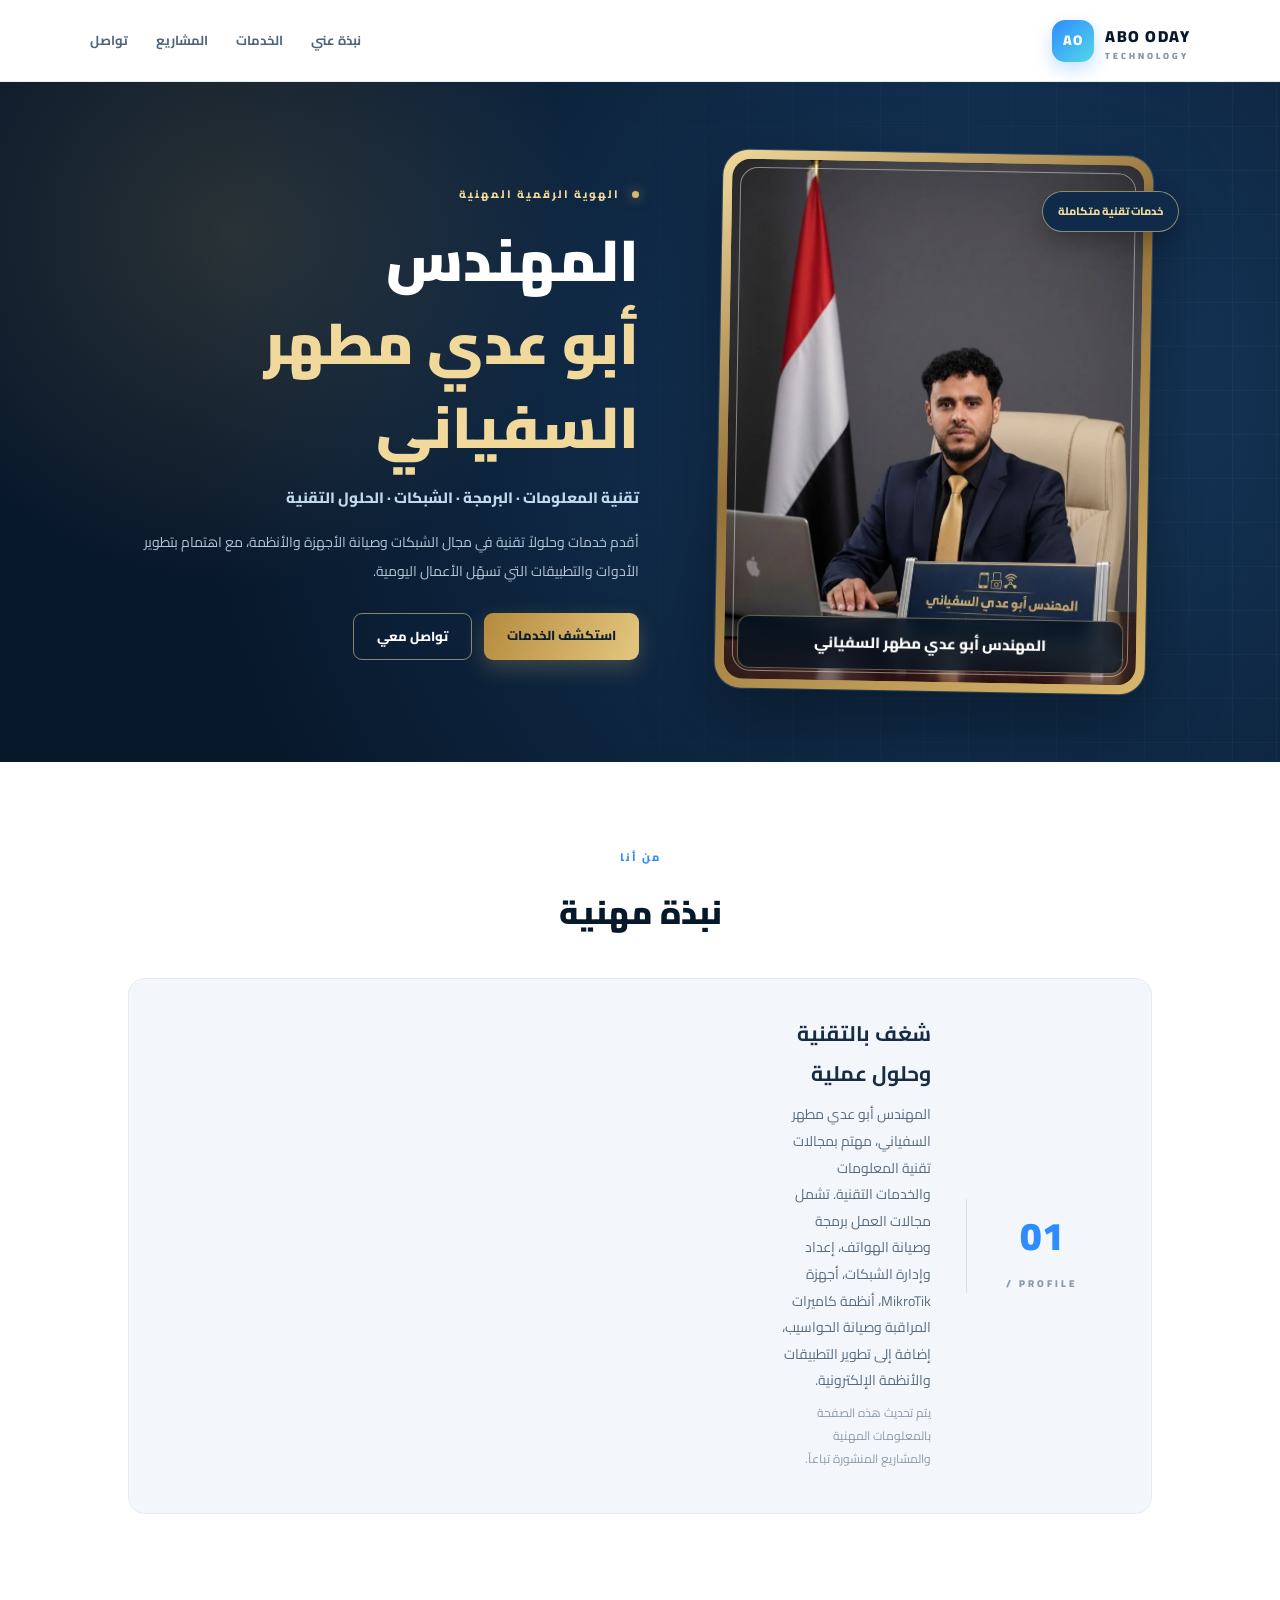
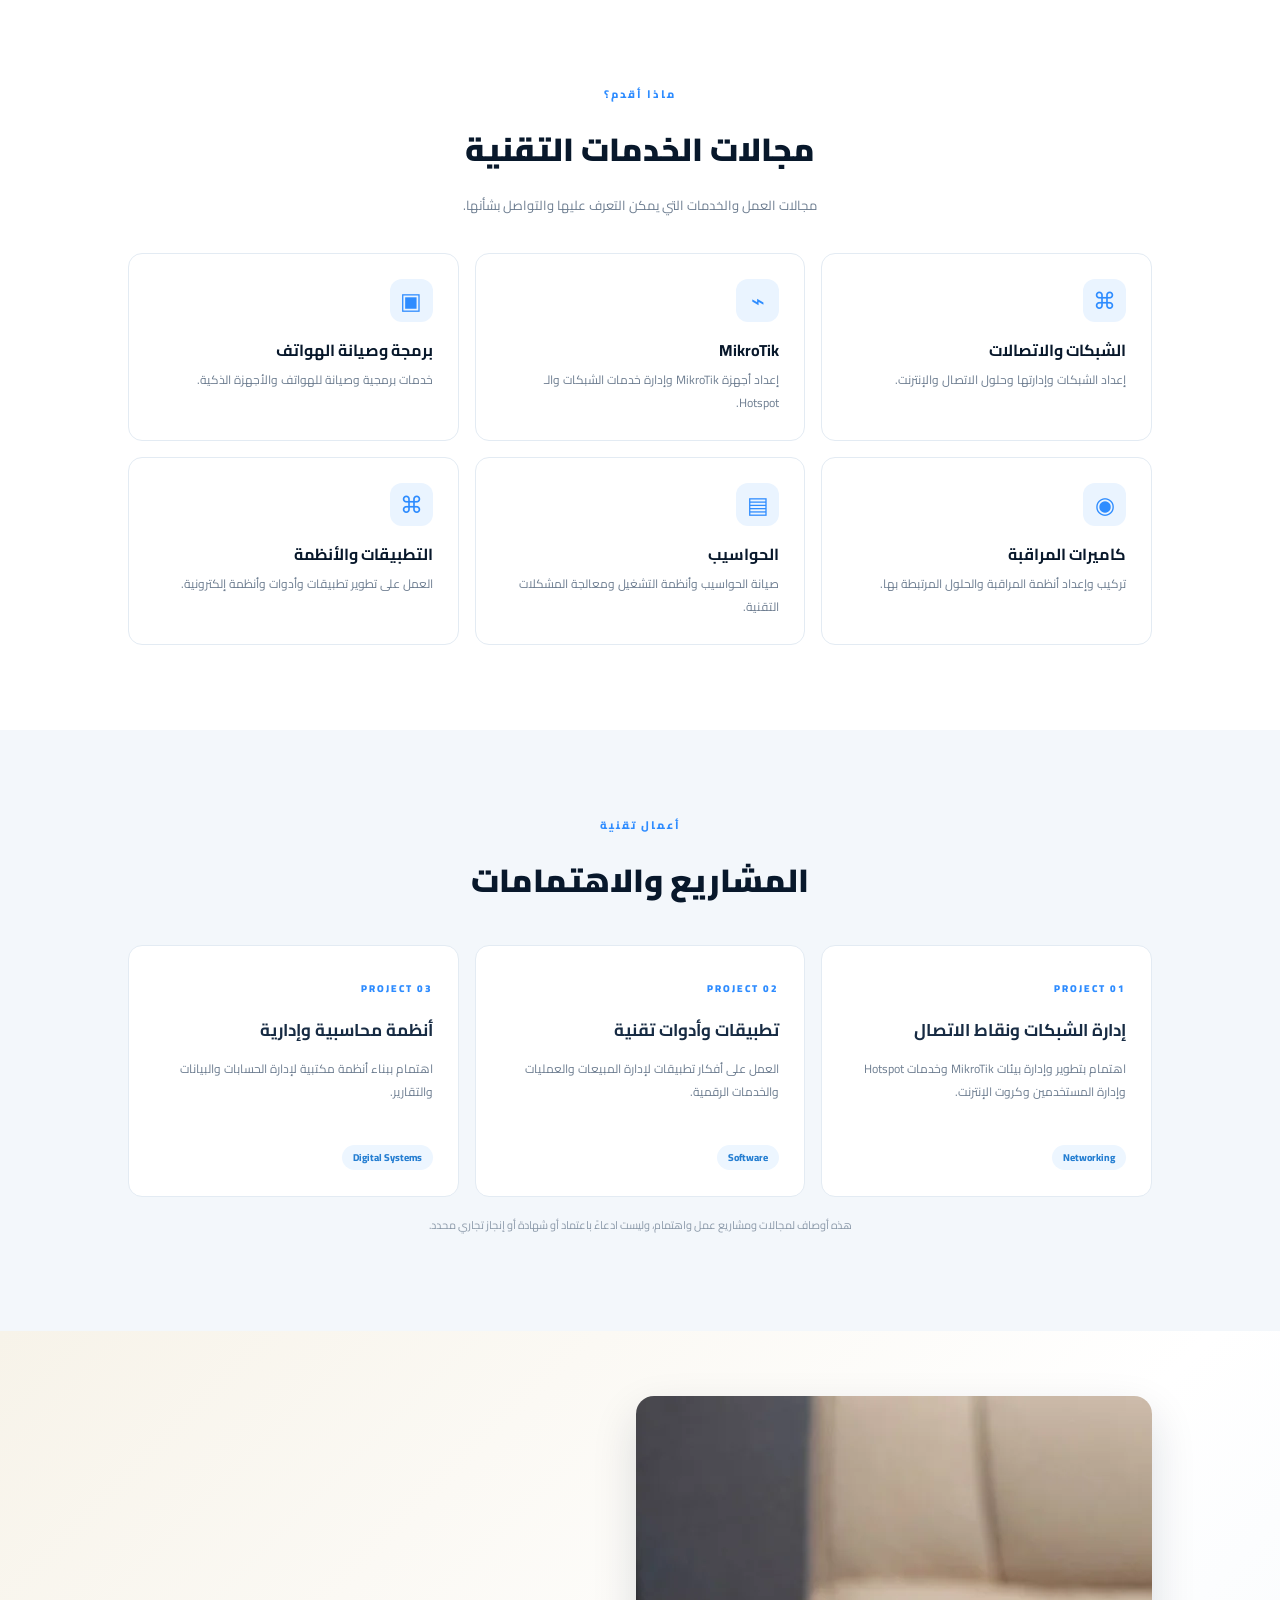
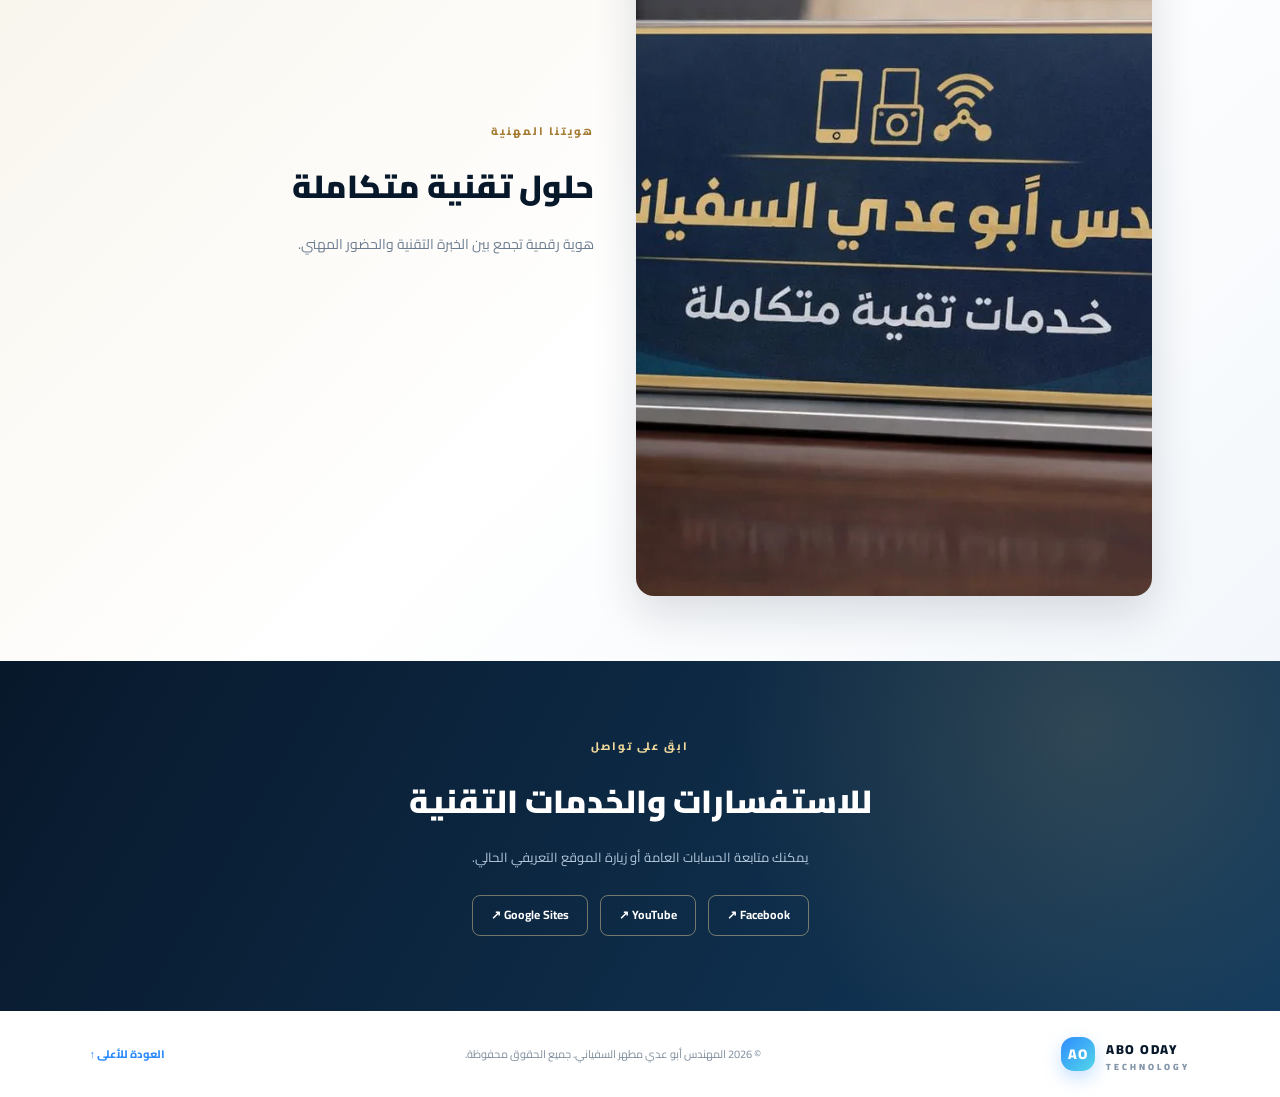
<file: index.html>
<!DOCTYPE html>
<html lang="ar" dir="rtl">
<head>
  <meta charset="UTF-8">
  <meta name="viewport" content="width=device-width, initial-scale=1">

  <meta name="theme-color" content="#0b1d33">

  <!-- SEO -->
  <title>المهندس أبو عدي مطهر السفياني | حلول تقنية</title>

  <meta name="description" content="المهندس أبو عدي مطهر السفياني — خدمات تقنية المعلومات، البرمجة وصيانة الهواتف، الشبكات، MikroTik، كاميرات المراقبة وصيانة الحاسوب في اليمن.">

  <meta name="keywords" content="أبو عدي مطهر السفياني, المهندس أبو عدي, تقنية المعلومات, شبكات, MikroTik, صيانة الهواتف, كاميرات مراقبة, اليمن">

  <meta name="author" content="المهندس أبو عدي مطهر السفياني">

  <meta name="robots" content="index, follow, max-image-preview:large">

  <meta name="googlebot" content="index, follow">

  <!-- Canonical -->
  <link rel="canonical" href="https://abuoday.vercel.app/">

  <!-- Open Graph -->
  <meta property="og:type" content="profile">
  <meta property="og:title" content="المهندس أبو عدي مطهر السفياني | حلول تقنية">
  <meta property="og:description" content="تقنية المعلومات والبرمجة والشبكات والحلول التقنية.">
  <meta property="og:locale" content="ar_YE">
  <meta property="og:url" content="https://abuoday.vercel.app/">
  <meta property="og:image" content="https://abuoday.vercel.app/abu-oday-office.webp">
  <meta property="og:image:alt" content="المهندس أبو عدي مطهر السفياني في مكتبه">
  <meta property="og:site_name" content="المهندس أبو عدي مطهر السفياني">

  <!-- Twitter -->
  <meta name="twitter:card" content="summary_large_image">
  <meta name="twitter:title" content="المهندس أبو عدي مطهر السفياني">
  <meta name="twitter:description" content="تقنية المعلومات والبرمجة والشبكات والحلول التقنية.">
  <meta name="twitter:image" content="https://abuoday.vercel.app/abu-oday-office.webp">

  <!-- Favicon -->
  <link rel="icon" type="image/svg+xml" href="/favicon.svg">

  <!-- Image preload -->
  <link rel="preload" as="image" href="/abu-oday-office.webp" fetchpriority="high">

  <!-- CSS -->
  <link rel="stylesheet" href="/style.css">

  <!-- Structured Data -->
  <script type="application/ld+json">
  {
    "@context": "https://schema.org",
    "@type": "ProfilePage",
    "name": "المهندس أبو عدي مطهر السفياني",
    "url": "https://abuoday.vercel.app/",
    "inLanguage": "ar",
    "mainEntity": {
      "@type": "Person",
      "@id": "https://abuoday.vercel.app/#person",
      "name": "المهندس أبو عدي مطهر السفياني",
      "alternateName": [
        "أبو عدي السفياني",
        "Abu Oday Al-Sufyani"
      ],
      "jobTitle": "مهندس تقنية معلومات",
      "image": "https://abuoday.vercel.app/abu-oday-profile.webp",
      "description": "يقدم خدمات تقنية تشمل برمجة وصيانة الهواتف، الشبكات، إعداد أجهزة MikroTik، كاميرات المراقبة وصيانة الحواسيب.",
      "knowsAbout": [
        "تقنية المعلومات",
        "إدارة الشبكات",
        "MikroTik",
        "برمجة وصيانة الهواتف",
        "كاميرات المراقبة",
        "صيانة الحواسيب",
        "تطوير التطبيقات والأنظمة"
      ],
      "sameAs": [
        "https://www.facebook.com/abo.oday.alsufyani",
        "https://www.youtube.com/channel/UCXaQVKbZtrA7eHGrZJUCMAg",
        "https://sites.google.com/view/abo-oday"
      ],
      "url": "https://abuoday.vercel.app/"
    }
  }
  </script>
</head>

<body>

  <header class="topbar">
    <a class="brand" href="#home" aria-label="الصفحة الرئيسية">
      <span class="brand-mark">AO</span>
      <span>ABO ODAY <small>TECHNOLOGY</small></span>
    </a>

    <nav>
      <a href="#about">نبذة عني</a>
      <a href="#services">الخدمات</a>
      <a href="#projects">المشاريع</a>
      <a href="#contact">تواصل</a>
    </nav>
  </header>

  <main>

    <section class="hero" id="home">

      <div class="hero-glow"></div>

      <div class="hero-content">

        <p class="eyebrow">
          <span></span>
          الهوية الرقمية المهنية
        </p>

        <h1>
          المهندس<br>
          <em>أبو عدي مطهر السفياني</em>
        </h1>

        <p class="hero-lead">
          تقنية المعلومات · البرمجة · الشبكات · الحلول التقنية
        </p>

        <p class="hero-copy">
          أقدم خدمات وحلولاً تقنية في مجال الشبكات وصيانة الأجهزة والأنظمة،
          مع اهتمام بتطوير الأدوات والتطبيقات التي تسهّل الأعمال اليومية.
        </p>

        <div class="hero-actions">
          <a class="btn primary" href="#services">استكشف الخدمات</a>
          <a class="btn secondary" href="#contact">تواصل معي</a>
        </div>

      </div>

      <div class="hero-card" aria-label="صورة المهندس أبو عدي مطهر السفياني في مكتبه">

        <div class="portrait-frame">

          <img
            src="/abu-oday-office.webp"
            alt="المهندس أبو عدي مطهر السفياني في مكتبه"
            width="921"
            height="1152"
            fetchpriority="high"
            decoding="async">

          <span class="portrait-caption">
            المهندس أبو عدي مطهر السفياني
          </span>

        </div>

        <span class="hero-badge">خدمات تقنية متكاملة</span>

      </div>

    </section>

    <section class="section about" id="about">

      <div class="section-heading">
        <p class="eyebrow">من أنا</p>
        <h2>نبذة مهنية</h2>
      </div>

      <div class="about-panel">

        <div class="about-symbol">
          01<span>/ PROFILE</span>
        </div>

        <div>
          <h3>شغف بالتقنية وحلول عملية</h3>

          <p>
            المهندس أبو عدي مطهر السفياني، مهتم بمجالات تقنية المعلومات
            والخدمات التقنية. تشمل مجالات العمل برمجة وصيانة الهواتف،
            إعداد وإدارة الشبكات، أجهزة MikroTik، أنظمة كاميرات المراقبة
            وصيانة الحواسيب، إضافة إلى تطوير التطبيقات والأنظمة الإلكترونية.
          </p>

          <p class="muted">
            يتم تحديث هذه الصفحة بالمعلومات المهنية والمشاريع المنشورة تباعاً.
          </p>
        </div>

      </div>

    </section>

    <section class="section" id="services">

      <div class="section-heading">
        <p class="eyebrow">ماذا أقدم؟</p>
        <h2>مجالات الخدمات التقنية</h2>
        <p class="section-intro">
          مجالات العمل والخدمات التي يمكن التعرف عليها والتواصل بشأنها.
        </p>
      </div>

      <div class="service-grid">

        <article class="service-card">
          <span class="service-icon">⌘</span>
          <h3>الشبكات والاتصالات</h3>
          <p>إعداد الشبكات وإدارتها وحلول الاتصال والإنترنت.</p>
        </article>

        <article class="service-card">
          <span class="service-icon">⌁</span>
          <h3>MikroTik</h3>
          <p>إعداد أجهزة MikroTik وإدارة خدمات الشبكات والـ Hotspot.</p>
        </article>

        <article class="service-card">
          <span class="service-icon">▣</span>
          <h3>برمجة وصيانة الهواتف</h3>
          <p>خدمات برمجية وصيانة للهواتف والأجهزة الذكية.</p>
        </article>

        <article class="service-card">
          <span class="service-icon">◉</span>
          <h3>كاميرات المراقبة</h3>
          <p>تركيب وإعداد أنظمة المراقبة والحلول المرتبطة بها.</p>
        </article>

        <article class="service-card">
          <span class="service-icon">▤</span>
          <h3>الحواسيب</h3>
          <p>صيانة الحواسيب وأنظمة التشغيل ومعالجة المشكلات التقنية.</p>
        </article>

        <article class="service-card">
          <span class="service-icon">⌘</span>
          <h3>التطبيقات والأنظمة</h3>
          <p>العمل على تطوير تطبيقات وأدوات وأنظمة إلكترونية.</p>
        </article>

      </div>

    </section>

    <section class="section projects" id="projects">

      <div class="section-heading">
        <p class="eyebrow">أعمال تقنية</p>
        <h2>المشاريع والاهتمامات</h2>
      </div>

      <div class="project-grid">

        <article class="project-card">
          <span class="project-number">PROJECT 01</span>
          <h3>إدارة الشبكات ونقاط الاتصال</h3>
          <p>
            اهتمام بتطوير وإدارة بيئات MikroTik وخدمات Hotspot
            وإدارة المستخدمين وكروت الإنترنت.
          </p>
          <span class="tag">Networking</span>
        </article>

        <article class="project-card">
          <span class="project-number">PROJECT 02</span>
          <h3>تطبيقات وأدوات تقنية</h3>
          <p>
            العمل على أفكار تطبيقات لإدارة المبيعات والعمليات والخدمات الرقمية.
          </p>
          <span class="tag">Software</span>
        </article>

        <article class="project-card">
          <span class="project-number">PROJECT 03</span>
          <h3>أنظمة محاسبية وإدارية</h3>
          <p>
            اهتمام ببناء أنظمة مكتبية لإدارة الحسابات والبيانات والتقارير.
          </p>
          <span class="tag">Digital Systems</span>
        </article>

      </div>

      <p class="note">
        هذه أوصاف لمجالات ومشاريع عمل واهتمام، وليست ادعاءً باعتماد
        أو شهادة أو إنجاز تجاري محدد.
      </p>

    </section>

    <section class="brand-showcase" aria-label="الهوية المهنية">

      <div class="brand-showcase-inner">

        <img
          src="/abu-oday-sign.webp"
          alt="لوحة الهوية المهنية للمهندس أبو عدي مطهر السفياني وخدمات تقنية متكاملة"
          width="1200"
          height="800"
          loading="lazy"
          decoding="async">

        <div>
          <p class="eyebrow">هويتنا المهنية</p>
          <h2>حلول تقنية متكاملة</h2>
          <p>هوية رقمية تجمع بين الخبرة التقنية والحضور المهني.</p>
        </div>

      </div>

    </section>

    <section class="contact" id="contact">

      <p class="eyebrow">ابقَ على تواصل</p>

      <h2>للاستفسارات والخدمات التقنية</h2>

      <p>
        يمكنك متابعة الحسابات العامة أو زيارة الموقع التعريفي الحالي.
      </p>

      <div class="social-links">

        <a href="https://www.facebook.com/abo.oday.alsufyani"
           target="_blank"
           rel="noopener noreferrer">
          Facebook ↗
        </a>

        <a href="https://www.youtube.com/channel/UCXaQVKbZtrA7eHGrZJUCMAg"
           target="_blank"
           rel="noopener noreferrer">
          YouTube ↗
        </a>

        <a href="https://sites.google.com/view/abo-oday"
           target="_blank"
           rel="noopener noreferrer">
          Google Sites ↗
        </a>

      </div>

    </section>

  </main>

  <footer>

    <a class="brand footer-brand" href="#home">
      <span class="brand-mark">AO</span>
      <span>ABO ODAY <small>TECHNOLOGY</small></span>
    </a>

    <p>
      © <span id="year"></span>
      المهندس أبو عدي مطهر السفياني. جميع الحقوق محفوظة.
    </p>

    <a href="#home" class="up">العودة للأعلى ↑</a>

  </footer>

  <script>
    document.getElementById('year').textContent =
      new Date().getFullYear();
  </script>

</body>
</html>
</file>
<file: style.css>
@import url('https://fonts.googleapis.com/css2?family=Cairo:wght@400;500;600;700;800;900&display=swap');
:root{--navy:#0b1d33;--navy2:#102b49;--blue:#2e8cff;--cyan:#53d7e8;--ink:#172b43;--muted:#6d7d90;--pale:#f3f7fb;--line:#e3ebf3}
*{box-sizing:border-box}html{scroll-behavior:smooth}body{margin:0;font-family:"Cairo",Tahoma,Arial,sans-serif;color:var(--ink);background:#fff;line-height:1.9}
a{text-decoration:none;color:inherit}.topbar{height:82px;padding:0 7%;display:flex;align-items:center;justify-content:space-between;background:#fff;border-bottom:1px solid var(--line);position:sticky;top:0;z-index:10}
.brand{display:flex;align-items:center;gap:11px;font-weight:900;letter-spacing:1.5px;color:var(--navy);direction:ltr}.brand small{display:block;font-size:9px;letter-spacing:3px;color:#8496a9;line-height:1}.brand-mark{width:42px;height:42px;display:grid;place-items:center;border-radius:13px;background:linear-gradient(135deg,var(--blue),var(--cyan));color:#fff;font-size:14px;box-shadow:0 7px 18px #2e8cff44}
nav{display:flex;gap:28px;font-size:13px;font-weight:700;color:#50647a}nav a:hover,.up:hover{color:var(--blue)}
.hero{min-height:590px;background:radial-gradient(circle at 78% 45%,#183d62 0,#102b49 28%,#0b1d33 68%);color:white;display:grid;grid-template-columns:1.1fr .9fr;align-items:center;padding:65px 10%;position:relative;overflow:hidden}.hero:after{content:"";position:absolute;inset:0;background-image:linear-gradient(#ffffff08 1px,transparent 1px),linear-gradient(90deg,#ffffff08 1px,transparent 1px);background-size:44px 44px;mask-image:linear-gradient(to left,black,transparent 75%);pointer-events:none}
.hero-content{position:relative;z-index:2;max-width:650px}.eyebrow{font-size:11px;letter-spacing:2px;color:var(--cyan);font-weight:800;margin:0 0 14px}.eyebrow span{display:inline-block;width:7px;height:7px;border-radius:50%;background:var(--cyan);margin-left:8px;box-shadow:0 0 12px var(--cyan)}
h1{font-size:clamp(34px,4.5vw,58px);line-height:1.45;margin:0 0 15px;font-weight:900}h1 em{font-style:normal;color:#71d8ef}.hero-lead{font-size:15px;font-weight:800;color:#c2d9ed}.hero-copy{max-width:560px;color:#b4c5d6;font-size:14px;line-height:2.1}.hero-actions{display:flex;gap:12px;margin-top:27px}.btn{padding:10px 23px;border-radius:9px;font-weight:800;font-size:13px}.primary{background:linear-gradient(110deg,var(--blue),#37b8e8);color:#fff;box-shadow:0 8px 22px #238bdf55}.secondary{border:1px solid #ffffff50;color:#fff}
.hero-card{height:340px;position:relative;display:grid;place-items:center;z-index:1}.orbit{position:absolute;border:1px solid #8cdff055;border-radius:50%;transform:rotate(-25deg)}.orbit-one{width:300px;height:190px}.orbit-two{width:390px;height:250px;transform:rotate(38deg)}.core{width:145px;height:145px;border-radius:38px;display:flex;flex-direction:column;align-items:center;justify-content:center;background:linear-gradient(145deg,#1d75bb,#102b49);border:1px solid #70d9ee88;box-shadow:0 0 70px #36a8e966;transform:rotate(-8deg)}.core span{font-size:42px;font-weight:900;letter-spacing:3px}.core small{font-size:10px;letter-spacing:5px;color:#a8eaf4}.float-chip{position:absolute;background:#173c5d;border:1px solid #78cfe555;border-radius:8px;padding:7px 12px;font-size:9px;letter-spacing:1.5px;color:#bfeefa;box-shadow:0 8px 25px #0003}.chip-a{top:37px;right:8%}.chip-b{bottom:53px;right:0}.chip-c{left:0;top:48%}
.section{padding:85px 10%}.section-heading{text-align:center;margin-bottom:35px}.section-heading .eyebrow{color:var(--blue)}h2{font-size:32px;color:var(--navy);margin:0;font-weight:900}.section-intro{color:var(--muted);font-size:13px}.about-panel{display:grid;grid-template-columns:190px 1fr;gap:35px;background:var(--pale);padding:35px;border-radius:17px;border:1px solid var(--line)}.about-symbol{font-size:39px;font-weight:900;color:var(--blue);direction:ltr;text-align:center;border-left:1px solid #d7e2ec}.about-symbol span{display:block;font-size:10px;letter-spacing:3px;color:#8b9bad}.about-panel h3{margin:0 0 8px;font-size:21px}.about-panel p{margin:0 0 8px;font-size:14px;color:#586c80}.about-panel .muted{font-size:12px;color:#8a9aaa}
.service-grid{display:grid;grid-template-columns:repeat(3,1fr);gap:16px}.service-card{padding:25px;border:1px solid var(--line);border-radius:14px;transition:.2s;background:#fff}.service-card:hover{transform:translateY(-4px);border-color:#9acbfa;box-shadow:0 15px 35px #193a5b0c}.service-icon{width:43px;height:43px;border-radius:12px;background:#eaf4ff;color:var(--blue);display:grid;place-items:center;font-size:23px}.service-card h3{font-size:16px;margin:13px 0 4px;color:var(--navy)}.service-card p{font-size:12px;color:var(--muted);margin:0}
.projects{background:var(--pale)}.project-grid{display:grid;grid-template-columns:repeat(3,1fr);gap:16px}.project-card{background:#fff;border:1px solid var(--line);border-radius:14px;padding:25px}.project-number{font-size:10px;letter-spacing:2px;color:var(--blue);font-weight:900}.project-card h3{font-size:17px;margin:12px 0 7px}.project-card p{font-size:12px;color:var(--muted);min-height:70px}.tag{display:inline-block;padding:3px 11px;background:#edf6ff;color:#267fd2;border-radius:20px;font-size:10px;font-weight:800}.note{text-align:center;color:#8a98a8;font-size:11px;margin-top:18px}
.contact{padding:75px 10%;text-align:center;background:linear-gradient(120deg,#0b1d33,#123a5d);color:white}.contact .eyebrow{color:var(--cyan)}.contact h2{color:#fff}.contact>p:not(.eyebrow){color:#b6c9dc;font-size:13px}.social-links{display:flex;justify-content:center;gap:12px;flex-wrap:wrap;margin-top:25px}.social-links a{border:1px solid #ffffff50;padding:8px 18px;border-radius:8px;font-size:12px;font-weight:700}.social-links a:hover{background:#ffffff15}
footer{padding:22px 7%;display:flex;justify-content:space-between;align-items:center;gap:15px;color:#7d8c9b;font-size:11px}.footer-brand{font-size:13px}.footer-brand .brand-mark{width:34px;height:34px}.up{font-weight:800;color:var(--blue)}
@media(max-width:850px){.hero{grid-template-columns:1fr;padding:65px 7% 30px}.hero-card{height:280px}.section{padding:65px 7%}.service-grid,.project-grid{grid-template-columns:repeat(2,1fr)}}
@media(max-width:600px){.topbar{height:auto;min-height:72px;padding:12px 5%;align-items:flex-start;gap:12px;flex-direction:column}nav{width:100%;gap:18px;overflow-x:auto;white-space:nowrap;font-size:11px;padding-bottom:4px}.hero{padding-top:50px}.hero-card{height:230px}.orbit-one{width:240px}.orbit-two{width:300px}.core{width:115px;height:115px}.core span{font-size:34px}.section{padding:55px 6%}.about-panel{grid-template-columns:1fr;padding:24px}.about-symbol{border:0;border-bottom:1px solid #d7e2ec;padding-bottom:12px}.service-grid,.project-grid{grid-template-columns:1fr}.project-card p{min-height:0}h2{font-size:27px}footer{flex-wrap:wrap;justify-content:center;text-align:center}}


/* ===== دمج الصور الشخصية والهوية المهنية ===== */
:root{
  --gold:#d8b66a;
  --gold-light:#f0d99b;
  --navy:#08182b;
  --navy2:#102b49;
}
.hero{
  grid-template-columns:1fr minmax(300px,.82fr);
  gap:clamp(28px,5vw,70px);
  background:
    radial-gradient(circle at 18% 22%,rgba(216,182,106,.16),transparent 30%),
    radial-gradient(circle at 78% 45%,#183d62 0,#102b49 32%,#08182b 76%);
}
h1 em{color:var(--gold-light)}
.eyebrow{color:var(--gold-light)}
.eyebrow span{background:var(--gold);box-shadow:0 0 12px rgba(216,182,106,.65)}
.primary{
  background:linear-gradient(115deg,#b58b3d,#e4c77f);
  color:#101d2b;
  box-shadow:0 8px 22px rgba(216,182,106,.25)
}
.primary:hover{filter:brightness(1.06);transform:translateY(-2px)}
.secondary{border-color:rgba(240,217,155,.55)}
.hero-card{
  height:auto;
  min-height:390px;
  display:flex;
  justify-content:center;
  align-items:center;
}
.portrait-frame{
  position:relative;
  width:min(100%,390px);
  aspect-ratio:3/4;
  padding:9px;
  border-radius:26px;
  background:linear-gradient(145deg,#f0d99b,#94713a 42%,#d8b66a);
  box-shadow:0 28px 75px rgba(0,0,0,.38),0 0 0 1px rgba(255,255,255,.18);
  transform:rotate(-1.5deg);
}
.portrait-frame:before{
  content:"";
  position:absolute;
  inset:17px;
  border:1px solid rgba(255,255,255,.45);
  border-radius:18px;
  pointer-events:none;
  z-index:1;
}
.portrait-frame img{
  display:block;
  width:100%;
  height:100%;
  object-fit:cover;
  object-position:center 35%;
  border-radius:19px;
}
.portrait-caption{
  position:absolute;
  z-index:2;
  right:22px;
  left:22px;
  bottom:20px;
  padding:11px 14px;
  border:1px solid rgba(240,217,155,.4);
  border-radius:12px;
  background:rgba(5,17,31,.78);
  color:#fff;
  text-align:center;
  font-size:clamp(12px,1.2vw,15px);
  font-weight:800;
  backdrop-filter:blur(8px);
}
.hero-badge{
  position:absolute;
  z-index:3;
  top:8%;
  left:-4%;
  padding:9px 15px;
  border:1px solid rgba(240,217,155,.55);
  border-radius:999px;
  background:#102b49;
  color:var(--gold-light);
  font-size:11px;
  font-weight:800;
  box-shadow:0 10px 25px #0004;
}
.about-panel{
  grid-template-columns:150px 150px 1fr;
  align-items:center;
}
.about-photo{
  width:128px;
  height:150px;
  overflow:hidden;
  border:4px solid #fff;
  border-radius:18px;
  box-shadow:0 8px 25px rgba(11,29,51,.12);
}
.about-photo img{
  width:100%;
  height:100%;
  display:block;
  object-fit:cover;
  object-position:center 28%;
}
.about-symbol{border-left:1px solid #d7e2ec}
.brand-showcase{
  padding:65px 10%;
  background:linear-gradient(135deg,#f7f3e9,#fff 55%,#f3f7fb);
}
.brand-showcase-inner{
  max-width:1100px;
  margin:auto;
  display:grid;
  grid-template-columns:minmax(0,1.05fr) minmax(220px,.95fr);
  gap:42px;
  align-items:center;
}
.brand-showcase img{
  width:100%;
  display:block;
  aspect-ratio:3/2;
  object-fit:cover;
  border-radius:18px;
  box-shadow:0 18px 45px rgba(11,29,51,.14);
}
.brand-showcase h2{color:var(--navy)}
.brand-showcase p:not(.eyebrow){color:var(--muted);font-size:14px}
.brand-showcase .eyebrow{color:#a47b31}
.contact{
  background:
    radial-gradient(circle at 85% 20%,rgba(216,182,106,.16),transparent 32%),
    linear-gradient(120deg,#08182b,#123a5d);
}
.contact .eyebrow{color:var(--gold-light)}
.social-links a{border-color:rgba(240,217,155,.45)}
.social-links a:hover{background:rgba(216,182,106,.12);border-color:var(--gold)}
@media(max-width:850px){
  .hero{grid-template-columns:1fr}
  .hero-card{min-height:350px;margin-top:10px}
  .portrait-frame{width:min(78%,360px)}
  .about-panel{grid-template-columns:120px 1fr}
  .about-photo{grid-row:1;grid-column:1}
  .about-symbol{grid-row:1;grid-column:2}
  .about-panel>div:last-child{grid-column:1/-1}
  .brand-showcase-inner{grid-template-columns:1fr;gap:22px}
}
@media(max-width:600px){
  .hero-card{min-height:300px}
  .portrait-frame{width:min(82%,310px);border-radius:20px}
  .hero-badge{left:0;top:4%;font-size:10px}
  .about-panel{grid-template-columns:1fr;padding:22px;text-align:center}
  .about-photo{grid-column:1;grid-row:1;margin:auto;width:118px;height:138px}
  .about-symbol{grid-column:1;grid-row:2;border:0;border-bottom:1px solid #d7e2ec;padding-bottom:10px}
  .about-panel>div:last-child{grid-column:1;grid-row:3}
  .brand-showcase{padding:48px 6%}
}
@media(prefers-reduced-motion:reduce){
  html{scroll-behavior:auto}
  *,*::before,*::after{transition:none!important;animation:none!important}
}


/* ===== ضبط توزيع الواجهة الرئيسية: النص يسار والصورة يمين ===== */
.hero{
  direction:ltr;
  grid-template-columns:minmax(0,1fr) minmax(320px,.88fr);
  align-items:center;
  gap:clamp(34px,5vw,86px);
  min-height:680px;
  padding:70px clamp(6%, 9vw, 11%);
}
.hero-glow{
  position:absolute;
  inset:0;
  z-index:0;
  pointer-events:none;
}
.hero-content{
  direction:rtl;
  grid-column:1;
  grid-row:1;
  width:100%;
  max-width:650px;
  justify-self:start;
  text-align:right;
}
.hero-content h1,
.hero-content .hero-lead,
.hero-content .hero-copy{
  text-align:right;
}
.hero-actions{
  justify-content:flex-start;
  flex-direction:row;
}
.hero-card{
  direction:rtl;
  grid-column:2;
  grid-row:1;
  position:relative;
  width:100%;
  min-height:0;
  height:auto;
  justify-self:end;
  align-self:center;
  display:flex;
  justify-content:center;
  align-items:center;
  margin:0;
}
.portrait-frame{
  width:min(100%,430px);
  aspect-ratio:4/5;
  transform:rotate(1deg);
}
.portrait-frame img{
  object-position:center 32%;
}
.hero-badge{
  left:auto;
  right:-3%;
  top:7%;
}
@media(max-width:850px){
  .hero{
    direction:rtl;
    grid-template-columns:minmax(0,1fr);
    min-height:0;
    padding:54px 7% 58px;
    gap:22px;
  }
  .hero-content{
    grid-column:1;
    grid-row:1;
    justify-self:stretch;
    max-width:720px;
    margin-inline:auto;
    text-align:center;
  }
  .hero-content h1,
  .hero-content .hero-lead,
  .hero-content .hero-copy{
    text-align:center;
  }
  .hero-actions{justify-content:center}
  .hero-card{
    grid-column:1;
    grid-row:2;
    justify-self:center;
    width:100%;
    min-height:0;
    margin:8px auto 0;
  }
  .portrait-frame{width:min(76%,370px)}
  .hero-badge{right:8%;left:auto}
}
@media(max-width:600px){
  .hero{padding:44px 6% 48px;gap:14px}
  .hero-content{width:100%}
  .hero-card{margin-top:6px}
  .portrait-frame{width:min(82%,320px);aspect-ratio:4/5}
  .hero-badge{right:3%;top:5%}
  .hero-actions{flex-wrap:wrap}
}
</file>
